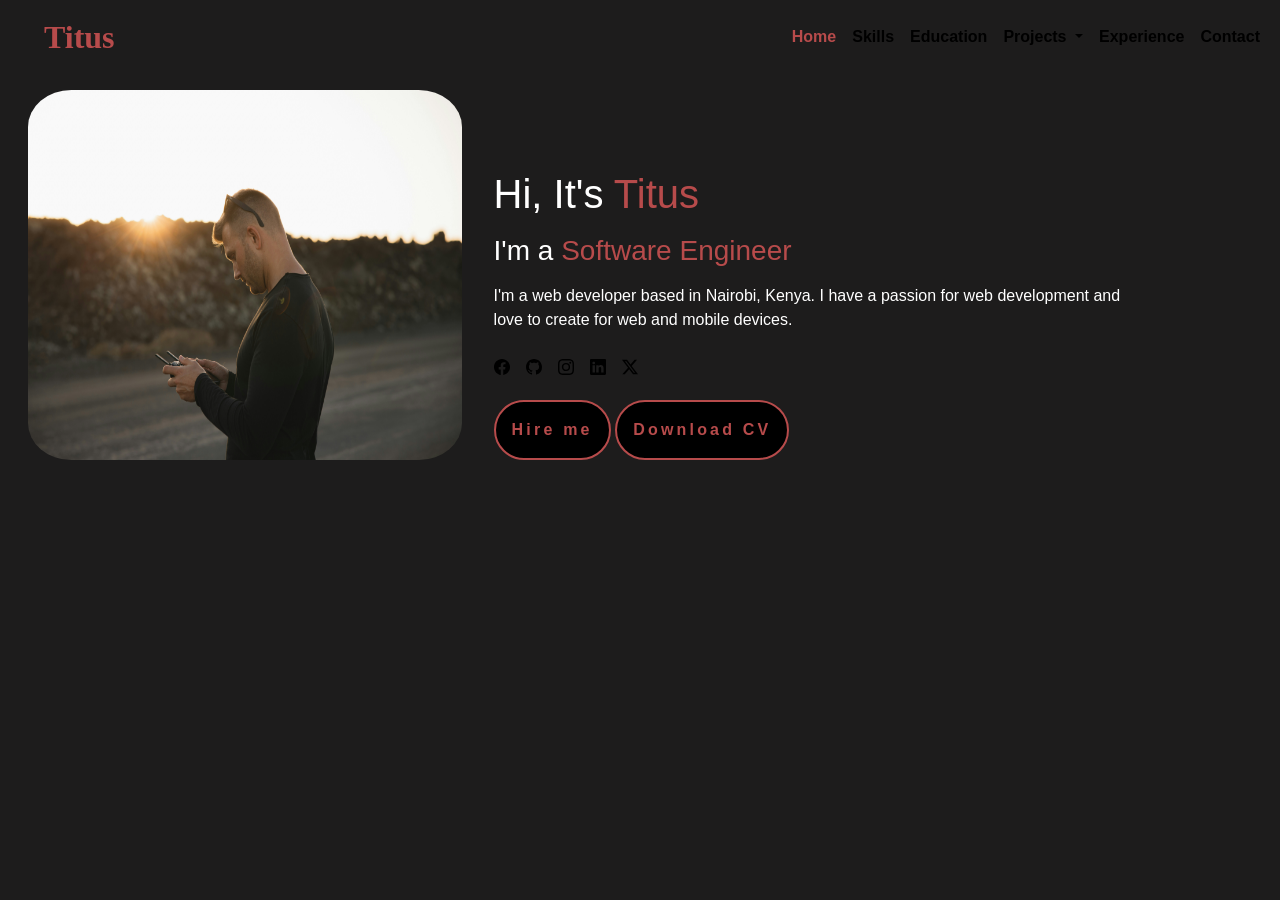
<file: index.html>
<!DOCTYPE html>
<html lang="en">
  <head>
    <meta charset="utf-8" />
    <meta name="viewport" content="width=device-width, initial-scale=1" />
    <title>Portfolio Website</title>
    <link
      href="https://cdn.jsdelivr.net/npm/bootstrap@5.3.3/dist/css/bootstrap.min.css"
      rel="stylesheet"
      integrity="sha384-QWTKZyjpPEjISv5WaRU9OFeRpok6YctnYmDr5pNlyT2bRjXh0JMhjY6hW+ALEwIH"
      crossorigin="anonymous"
    />
    <link rel="stylesheet" href="style.css" />
  </head>
  <body>
    <!-- nav bar starts here -->
    <nav class="navbar navbar-expand-lg">
      <div class="container-fluid">
        <a class="navbar-brand" href="#">Titus</a>
        <button
          class="navbar-toggler"
          type="button"
          data-bs-toggle="collapse"
          data-bs-target="#navbarNav"
          aria-controls="navbarNav"
          aria-expanded="false"
          aria-label="Toggle navigation"
        >
          <span class="navbar-toggler-icon"></span>
        </button>
        <div class="collapse navbar-collapse" id="navbarNav">
          <ul class="navbar-nav ms-auto">
            <li class="nav-item">
              <a class="nav-link active crimson-text" aria-current="page" href="#">Home</a>
            </li>
            <li class="nav-item">
              <a class="nav-link" href="#">Skills</a>
            </li>
            <li class="nav-item">
              <a class="nav-link" href="#">Education</a>
            </li>
            <li class="nav-item dropdown">
              <a class="nav-link dropdown-toggle" href="#" role="button" data-bs-toggle="dropdown" aria-expanded="false">
                Projects
              </a>
              <ul class="dropdown-menu">
                <li><a class="dropdown-item" href="#">Book Repository</a></li>
                <li><a class="dropdown-item" href="#">Booking website</a></li>
                <li><a class="dropdown-item" href="#">Restaurant Management system</a></li>
              </ul>
            </li>
            <li class="nav-item">
              <a class="nav-link" href="#">Experience</a>
            </li>
            <li class="nav-item">
              <a class="nav-link" href="#">Contact</a>
            </li>
          </ul>
        </div>
      </div>
    </nav>
    
   
    

    <!-- nav bar ends here -->

    <!-- hero section starts here -->
    <div class="main container">
      <div class="image">
        <img
          src="../Images/luke-thornton-Inm65A5ZUB8-unsplash.jpg"
          width="100%"
          height="100%"
          alt=""
        />
      </div>
      <div class="content">
        <h1>Hi, It's <span>Titus</span></h1>
        <h3 class="typing-text">I'm a <span>Software Engineer</span></h3>
        <p>
          I'm a web developer based in Nairobi, Kenya. I have a passion for web
          development and love to create for web and mobile devices.
        </p>
        <!-- social links start here -->
        <div class="social-links">
          <a href="#"><img src="../Images/facebook.svg" alt="" /></a>
          <a href="#"><img src="../Images/github.svg" alt="" /></a>
          <a href="#"><img src="../Images/instagram.svg" alt="" /></a>
          <a href="#"><img src="../Images/linkedin.svg" alt="" /></a>
          <a href="#"><img src="../Images/twitter-x.svg" alt="" /></a>
        </div>
        <!-- social links end here -->
        <a href="#" class="btn">Hire me</a>
        <!-- download CV -->
        <a href="#" class="btn">Download CV </a>
      </div>
    </div>
    <!-- hero section ends here -->

    <script
      src="https://cdn.jsdelivr.net/npm/bootstrap@5.3.3/dist/js/bootstrap.bundle.min.js"
      integrity="sha384-YvpcrYf0tY3lHB60NNkmXc5s9fDVZLESaAA55NDzOxhy9GkcIdslK1eN7N6jIeHz"
      crossorigin="anonymous"
    ></script>
  </body>
</html>
</file>
<file: style.css>
body{
    background-color: #1d1c1c;
    font-family: Arial, sans-serif;
    margin: 0;
    padding: 0;
    color: #fff;
}
.main{
    display: flex;
    flex-direction: row;
    margin: 1rem 1rem;
    gap: 2rem;
}
.image{
    width: 40%;
}
.image img{
    border-radius: 10%;
}
.content{
width: 60%;
margin-top: 5rem;
}
.content h1{
    margin-bottom: 1rem;
}
.content h3{
    margin-bottom: 1rem;
}
span{
    color: #b74b4b;
}
.btn{
    display: inline-block;
    padding: 1rem;
    background-color: black;
    border-radius: 4rem;
    border: 2px solid #b74b4b;
    font-size: 1rem;
    margin-top: 1rem;
    letter-spacing: 0.2rem;
    color: #b74b4b;
    font-weight: 600;
    cursor: pointer;
    transition: 0.2s ease-in-out;
}
.btn:hover{
    background-color: #b74b4b;
    transform: scale3d(1.03);
    color: black;
    box-shadow: 0 0 25px #b74b4b;
}

/* Make the navbar background transparent */
.transparent-bg {
    background-color: transparent;
  }

  /* Default crimson text color for Home */
  .crimson-text {
    color: #b74b4b !important;
  }

  /* Links hover effect: crimson text and crimson underline */
  .nav-link {
    color: black; /* Default color for links */
    text-decoration: none; /* Remove underline by default */
  font-weight: 800;
}

  .nav-link:hover {
    color: #b74b4b; /* Crimson text on hover */
    text-decoration: underline; /* Underline on hover */
    text-decoration-color: #b74b4b; /* Crimson underline */
  }

  /* Keep the active link (Home) crimson by default */
  .nav-link.active {
    color: #b74b4b;
  }
.navbar-brand{
    color: #b74b4b;
    font-weight: 800;
    font-size: 2rem;
    font-family: Cambria, Cochin, Georgia, Times, 'Times New Roman', serif;
    margin-left: 2rem;
}
.social-links{
    display: flex;
    gap: 1rem;
    margin-top: 1rem;
}
.social-links a{
    color: #b74b4b;
    font-size: 1.5rem;
}
.social-links a:hover{
    color: #fff;
}
.dropdown-menu {
    background-color: brown; /* Set dropdown background color to brown */
  }
</file>
